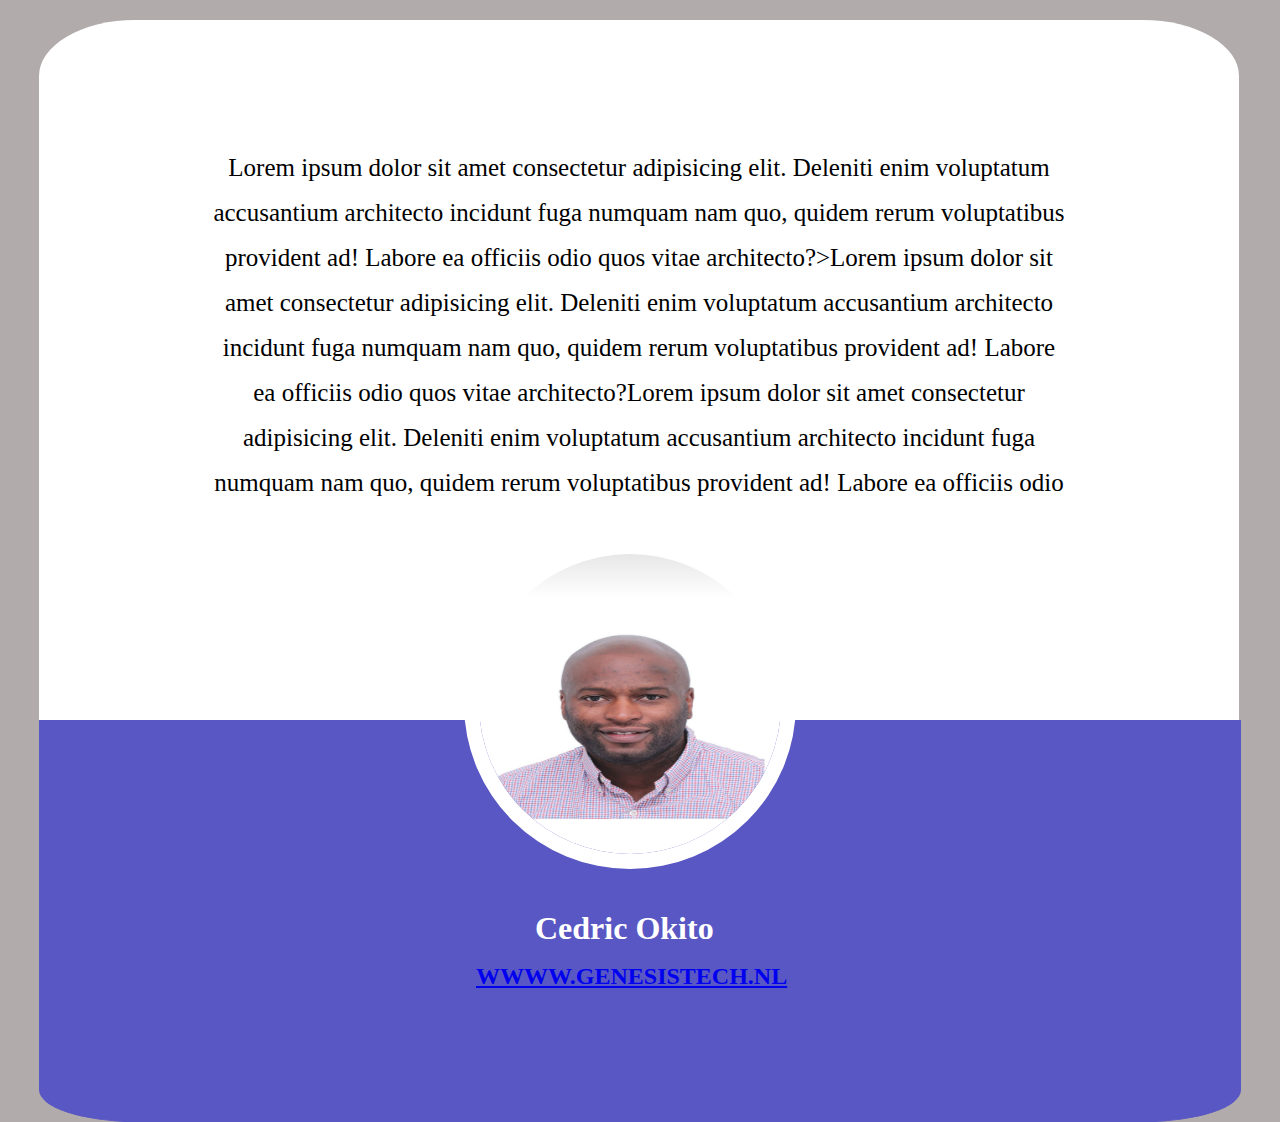
<file: Assignment Advanced CSS/index.html>
<!DOCTYPE html>
<html lang="en">
<head>
    <meta charset="UTF-8">
    <meta http-equiv="X-UA-Compatible" content="IE=edge">
    <meta name="viewport" content="width=device-width, initial-scale=1.0">
    <link rel="stylesheet" href="style.css">
    <title>Assignment Advanced CSS</title>
</head>
<body>
    <div class="design-container">
  
       <div class="boven"><p>Lorem ipsum dolor sit amet consectetur adipisicing elit. 
           Deleniti  enim voluptatum accusantium architecto incidunt fuga 
           numquam nam quo, quidem rerum voluptatibus provident 
           ad! Labore ea officiis odio quos vitae architecto?>Lorem ipsum dolor sit amet consectetur adipisicing elit. 
           Deleniti  enim voluptatum accusantium architecto incidunt fuga 
           numquam nam quo, quidem rerum voluptatibus provident 
           ad! Labore ea officiis odio quos vitae architecto?Lorem ipsum dolor sit amet consectetur adipisicing elit. 
           Deleniti  enim voluptatum accusantium architecto incidunt fuga 
           numquam nam quo, quidem rerum voluptatibus provident 
           ad! Labore ea officiis odio</p> <img src="fotoced.jpg" alt="">
        </div>
       
       <div class="onder"><h1>Cedric Okito </h1><footer><h2> <a href="https://genesistech.nl/">WWWW.GENESISTECH.NL</a>  </h2></footer><br>
    </div>

    </div>
    
</body>
</html>
</file>
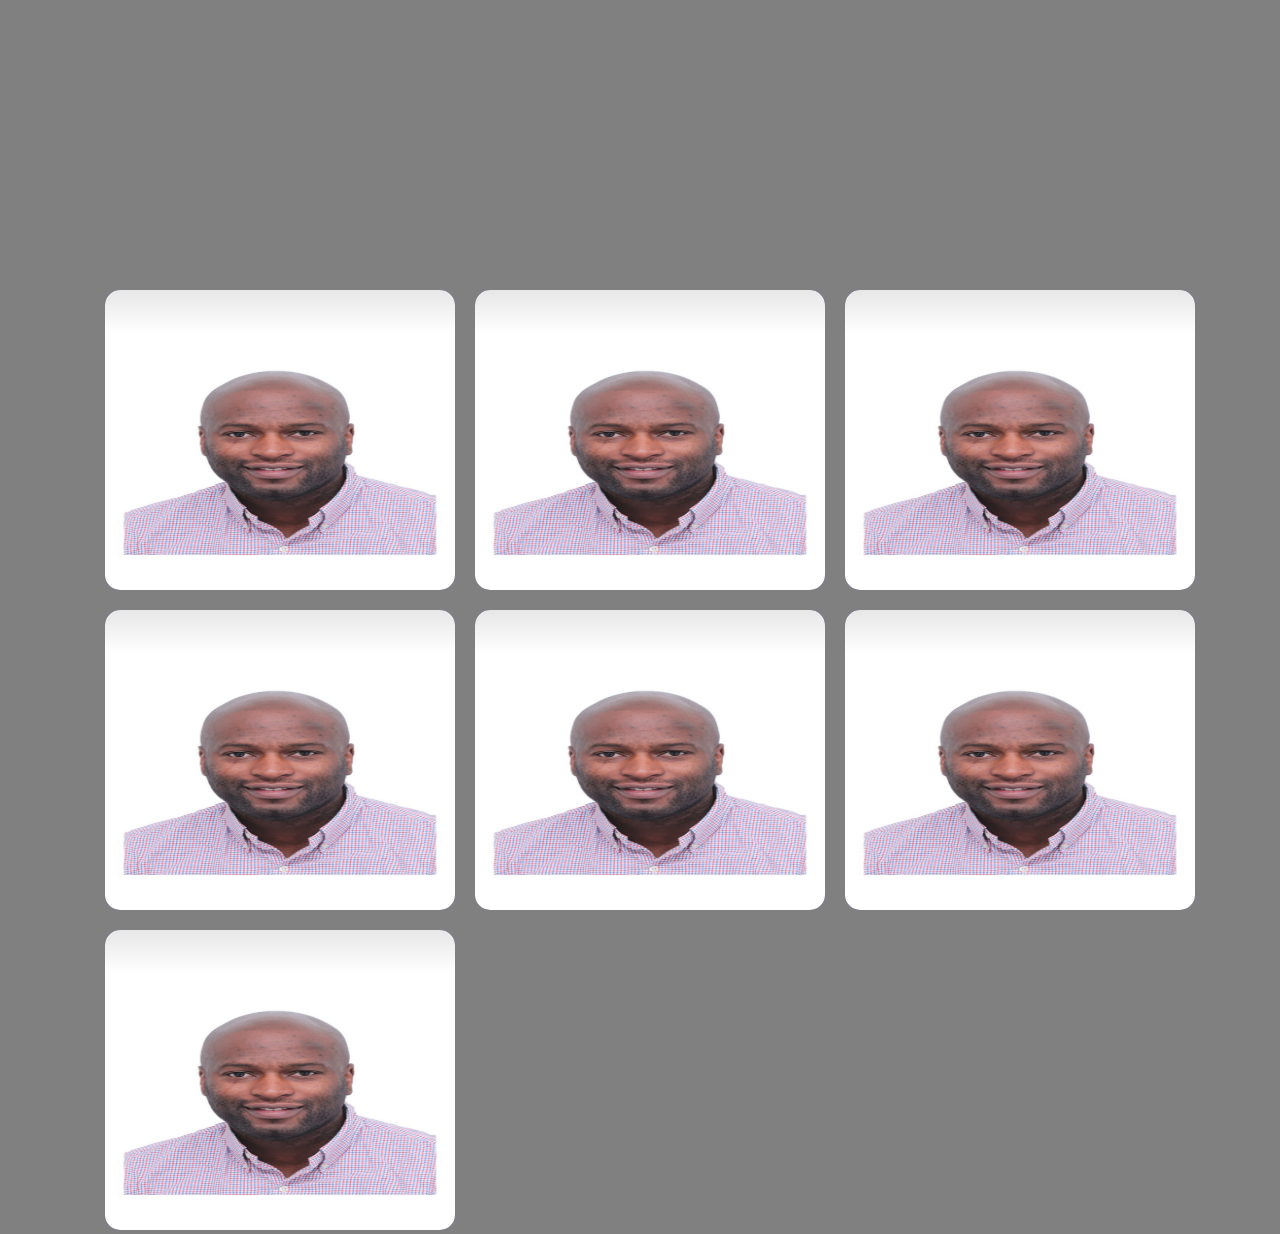
<file: Assignment Advanced CSS/PortfolioGrid.html>
<!DOCTYPE html>
<html lang="en">
<head>
    <meta charset="UTF-8">
    <meta http-equiv="X-UA-Compatible" content="IE=edge">
    <meta name="viewport" content="width=device-width, initial-scale=1.0">
<link rel="stylesheet" href="styles.css">
    <title>Portfolio Grid</title>
</head>
<body>
<div class="container">
    


<div class="box"><div class="image">
    <img src="fotoced.jpg" alt=""><div class="content">
        <button>Read More</button>
    </div>
</div>
</div>
<div class="box"><div class="image"> <img src="fotoced.jpg" alt="">
    <div class="content"><button>Read More</button></div>
</div></div>
<div class="box"><div class="image"> <img src="fotoced.jpg" alt=""> <div class="content"><button>Read More</button></div> </div></div>
<div class="box"><div class="image"> <img src="fotoced.jpg" alt=""> <div class="content"><Button>Read More</Button></div></div></div>
<div class="box"><div class="image"><img src="fotoced.jpg" alt=""><div class="content"><button>Read More</button></div></div></div>
<div class="box"><div class="image"><img src="fotoced.jpg" alt=""><div class="content"><button>Read More</button></div></div></div>
<div class="box"><div class="image"><img src="fotoced.jpg" alt=""><div class="content"><button>Read More</button></div></div></div>










    <!-- <div class="overlay">
        <img src="./fotoced.jpg" alt="">
        <div class="content">
            <button>Read More</button>
        </div>
    </div>
    
    
    <div class="overlay">
        <img src="./fotoced.jpg" alt="">
        <div class="content">
            <button>Read More</button>
        </div>
    </div>
    
    <div class="overlay">
        <img src="./fotoced.jpg" alt="">
        <div class="content">
            <button>Read More</button>
        </div>
    </div>
  
    <div class="overlay">
        <img src="./fotoced.jpg" alt="">
        <div class="content">
            <button>Read More</button>
        </div>
    </div>
   
    <div class="overlay">
        <img src="./fotoced.jpg" alt="">
        <div class="content">
            <button>Read More</button>
        </div>
    </div>
    
    <div class="overlay">
        <img src="./fotoced.jpg" alt="">
        <div class="content">
            <button>Read More</button>
        </div>
    </div>
    
    <div class="overlay">
        <img src="./fotoced.jpg" alt="">
        <div class="content">
            <button>Read More</button>
        </div>
    </div> -->
   
    
    
</div>



   <!-- <div class="container">
       <img src="./fotoced.jpg" alt="">
       
      
       <div class="overlay">
           <div class="content"><button>Read Me</button></div>
       </div>
   </div> -->

   
</div>


    


</div>




</body>
</html>
</file>
<file: Assignment Advanced CSS/style.css>
body{
    background-color:rgb(177, 171, 171);
    margin: 0%;
    padding: 0%;
}
.boven{
   background-color: white;
    color: black;
    width: 1200px;
    height: 700px;
    border-top-left-radius: 8%;
    border-top-right-radius: 8%;
  
    
}
.onder{
    background-color:rgb(89, 87, 195);
    width: 1200px;
    height: 400px;
    border: solid 1px rgb(89, 87, 195) ;
   border-bottom-right-radius: 8%;
   border-bottom-left-radius: 8%;
  
}


.boven p {
 text-align: center; 
    font-size: 25px;
    padding: 170px;
    line-height: 1.8;
    text-decoration-style:solid ;
    
    
}

.design-container .boven p {

    transform: translateY(-10%) ;
    }


 img{  
    
    position: absolute;
    height: 300px;
    width: 302px;
    border-radius: 50%;
    border: solid white 15px;
    margin-left: 425px;
  transform: translateY(-70%);
    
  
      
    
   
}

 .design-container{
    display:grid;
    justify-content: center;
    padding-top: 20px;
    padding-top: 20px;
    padding-right: 40px;
    padding-left: 40px;
    margin-left: 40px;
    margin-right: 40px;
    bottom: auto;
} 

.onder h1 {
    color: white;
    transform: translateY(455%);
    margin-left: 495px;
    text-decoration: none;
}

.onder footer h2{
   
    transform: translateY(600%);
    margin-left: 436px;
    color:rgb(#686de0);
   text-decoration: none;

}
</file>
<file: Assignment Advanced CSS/styles.css>
body{
    box-sizing:border-box ; 
    margin: 0;
    padding: 0;
    background:gray;}


.box{

    width: 350px;
    height: 300px;
    background-color:rgb(24, 30, 117);
    float: left; 
    margin: 10px;
    transition: 1s;
    border-radius:15px
   
    
    /* border: grey solid 1px; */
}

img{
  
    width: 350px;
    height: 300px;
    border-radius: 15px;
    opacity: 1;
    transition: 1s ease-in-out;
}


img:hover{
opacity: 0;
 
}


    


.content{
     position: absolute; 
    transform:translateY(-855% );
    padding-left: 125px;
   opacity: 0;
    
   
    width: 150px;
    height: 20px;
    transition: 1s ease-in-out;
  
    
}

.container :hover .content{
  
   opacity:3;
    
    
}


 .container{ 
     position:absolute; 
           
       padding-left: 350px ;
    display: grid;
    grid-template-columns: 1fr 1fr 1fr;
    grid-template-rows: 1fr 1fr 1fr;
     
      transform:translateX(300% );
      transform:translateY(-50px ); 
      
      padding-top: 10px;
      background:gray ;
      padding:250px;
     margin: 80px; 
     
      
      
      }







      @media screen and (max-width:1700px){
        .container{
            display:grid;
            grid-template-columns: 1fr 1fr 1fr;
            grid-template-rows: 1fr 1fr 1fr;
            max-width: 50%;
            max-height:40%;
           justify-content: center
           
           
           
            
            
            
        }}



@media screen and (max-width:1100px){
    .container{
        display:grid;
        grid-template-columns: 1fr 1fr;
        grid-template-rows: 1fr 1fr;
        max-width: 70%;
        max-height:70%;
        justify-content: center;
        
        
    }
}

@media screen and (max-width:1100px){
    img {
        
      
        width: 500px;
        height:600px; 
        overflow-wrap:hidden;
        gap: 20px;
        display: flex;
        justify-content: space-around;
        justify-content: center;
    }}

    @media screen and (max-width:1100px){
        .box { width: 
            500px;
            height: 600px;}}

            @media screen and (max-width:1100px){
                .content{transform:translateY(-320px)
                           translateX(70px)

}

               }




 



@media screen and (max-width:880px){
    .container {
        
        float: left;
        
        position: absolute;
        display:flex;
        justify-content: wrap;
        justify-content: center;
        flex-wrap: wrap;}}
    
        @media screen and (max-width:880px){
            img {
                
              
                width: 900px;
                height:800px; 
                overflow-wrap:hidden;
                gap: 20px;
                display: flex;
                justify-content: space-around;
            }}
            
            @media screen and (max-width:880px){
                .box { width: 900px;
                    height: 800px;}}

                    @media screen and (max-width:880px){
                     .content{transform:translateY(-425px)
                                translateX(260px)

}

                    }
</file>
